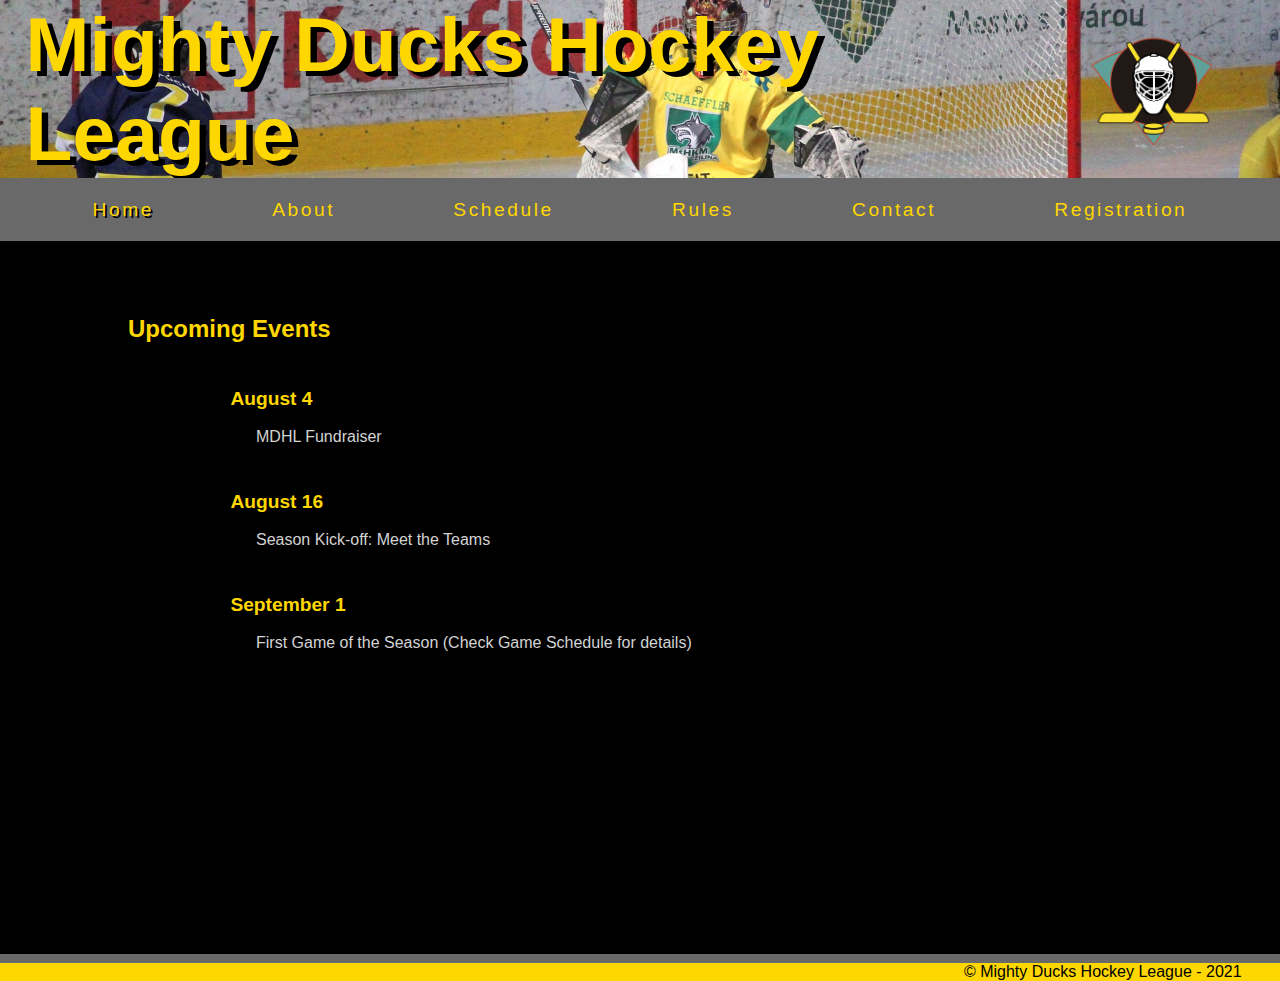
<file: index.html>
<!DOCTYPE html>
<html lang="en">
  <head>
    <meta charset="UTF-8" />
    <meta http-equiv="X-UA-Compatible" content="IE=edge" />
    <meta name="viewport" content="width=device-width, initial-scale=1.0" />
    <title>MDHL Home</title>
    <link rel="stylesheet" href="style/mdhl_responsive.css" />
    <link rel="shortcut icon" href="./assets/favicon.ico" />
  </head>
  <body>
    <header>
      <h1>Mighty Ducks Hockey League</h1>
      <img id="mdhl_logo" src="assets/logo_mdhl.png" alt="mdhl_logo" />

      <input type="checkbox" id="nav_toggle">
      <label for="nav_toggle">
        <span id="toggle_open">&equiv;</span>
        <span id="toggle_close">&times;</span>
      </label>

      <nav>
        <a href="#">Home</a>
        <a href="about.html">About</a>
        <a href="schedule.html">Schedule</a>
        <a href="rules.html">Rules</a>
        <a href="contact.html">Contact</a>
        <a href="registration.html">Registration</a>
      </nav>
    </header>

    <main>
      <h2>Upcoming Events</h2>
      <dl>
        <dt>August 4</dt>
        <dd>MDHL Fundraiser</dd>
        <dt>August 16</dt>
        <dd>Season Kick-off: Meet the Teams</dd>
        <dt>September 1</dt>
        <dd>First Game of the Season (Check Game Schedule for details)</dd>
      </dl>
    </main>

    <footer>
      <p>&copy; Mighty Ducks Hockey League - 2021</p>
    </footer>
  </body>
</html>
</file>
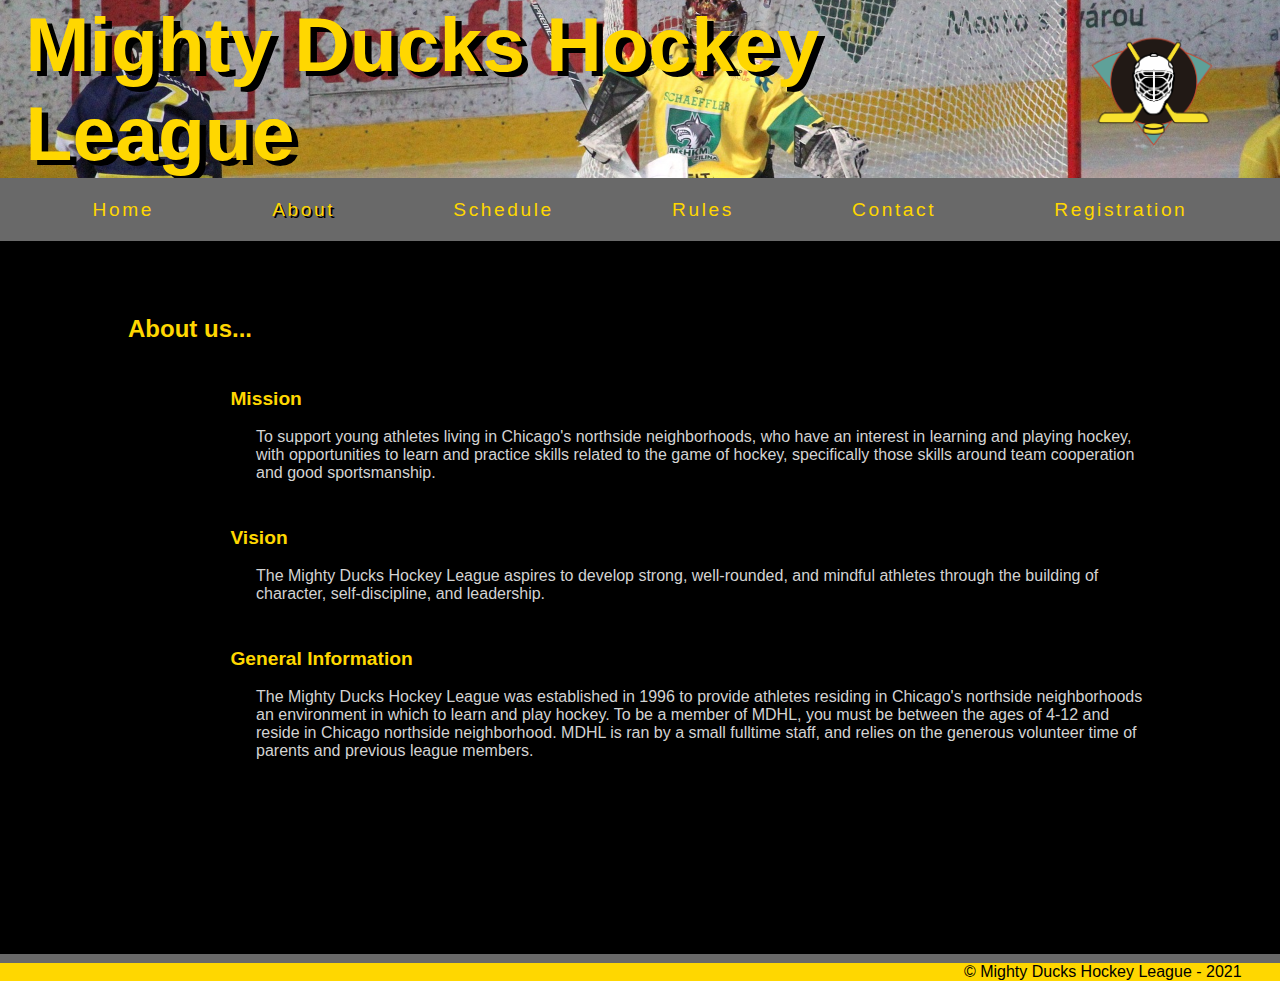
<file: about.html>
<!DOCTYPE html>
<html lang="en">
  <head>
    <meta charset="UTF-8" />
    <meta http-equiv="X-UA-Compatible" content="IE=edge" />
    <meta name="viewport" content="width=device-width, initial-scale=1.0" />
    <title>About MDHL</title>
    <link rel="stylesheet" href="style/mdhl_responsive.css" />
    <link rel="shortcut icon" href="./assets/favicon.ico" />
  </head>
  <body>
    <header>
      <h1>Mighty Ducks Hockey League</h1>
      <img id="mdhl_logo" src="assets/logo_mdhl.png" alt="mdhl_logo" />

      <input type="checkbox" id="nav_toggle">
      <label for="nav_toggle">
        <span id="toggle_open">&equiv;</span>
        <span id="toggle_close">&times;</span>
      </label>

      <nav>
        <a href="index.html">Home</a>
        <a href="#">About</a>
        <a href="schedule.html">Schedule</a>
        <a href="rules.html">Rules</a>
        <a href="contact.html">Contact</a>
        <a href="registration.html">Registration</a>
      </nav>
    </header>

    <main>
      <h2>About us...</h2>
      <dl>
        <dt>Mission</dt>
        <dd>
          To support young athletes living in Chicago's northside neighborhoods,
          who have an interest in learning and playing hockey, with
          opportunities to learn and practice skills related to the game of
          hockey, specifically those skills around team cooperation and good
          sportsmanship.
        </dd>
        <dt>Vision</dt>
        <dd>
          The Mighty Ducks Hockey League aspires to develop strong,
          well-rounded, and mindful athletes through the building of character,
          self-discipline, and leadership.
        </dd>
        <dt>General Information</dt>
        <dd>
          The Mighty Ducks Hockey League was established in 1996 to provide
          athletes residing in Chicago's northside neighborhoods an environment
          in which to learn and play hockey. To be a member of MDHL, you must be
          between the ages of 4-12 and reside in Chicago northside neighborhood.
          MDHL is ran by a small fulltime staff, and relies on the generous
          volunteer time of parents and previous league members.
        </dd>
      </dl>
    </main>

    <footer>
      <p>&copy; Mighty Ducks Hockey League - 2021</p>
    </footer>
  </body>
</html>
</file>
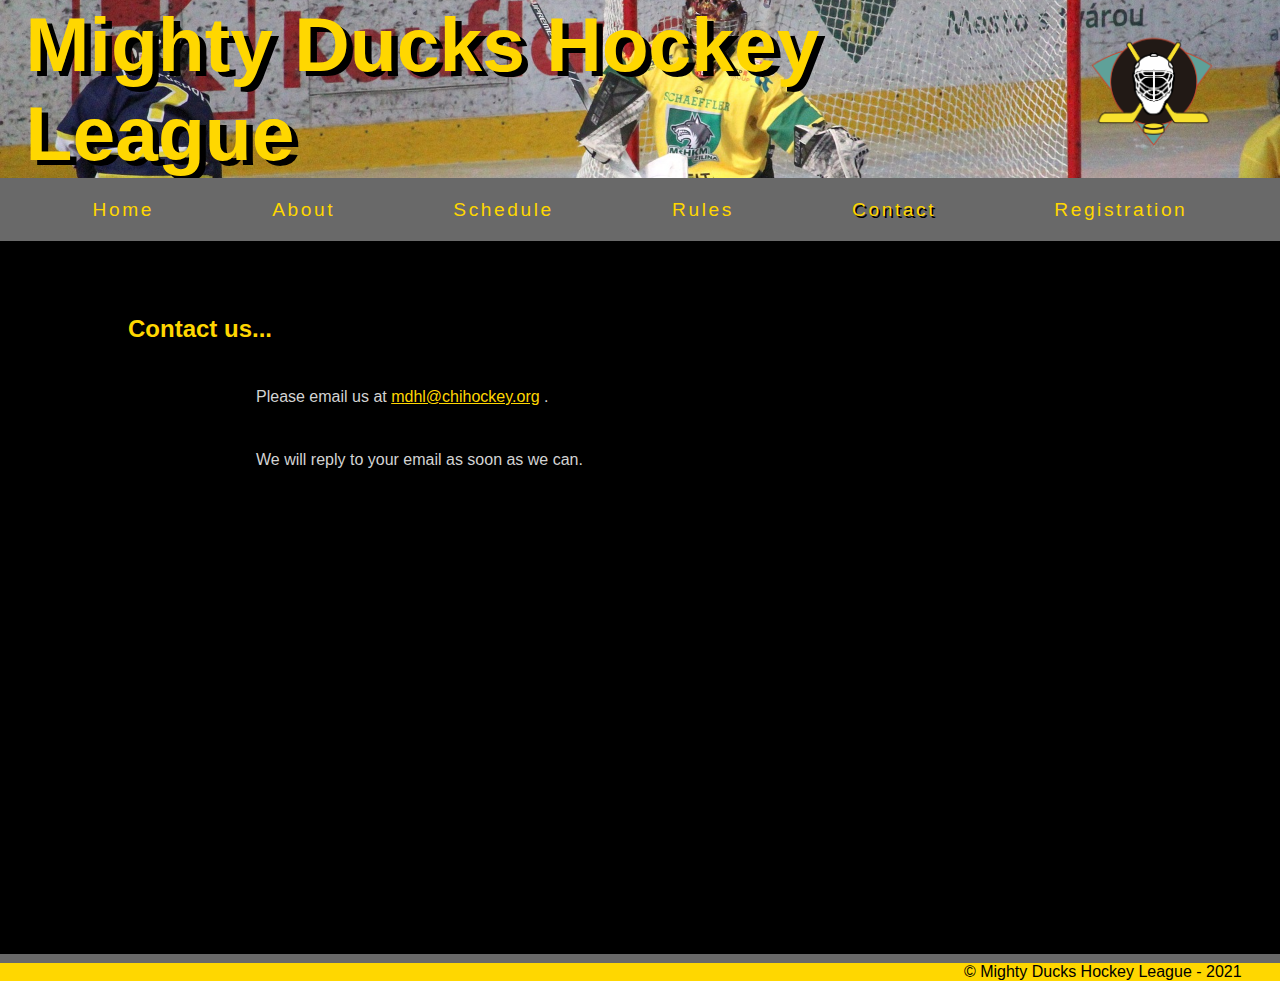
<file: contact.html>
<!DOCTYPE html>
<html lang="en">
  <head>
    <meta charset="UTF-8" />
    <meta http-equiv="X-UA-Compatible" content="IE=edge" />
    <meta name="viewport" content="width=device-width, initial-scale=1.0" />
    <title>MDHL Contact</title>
    <link rel="stylesheet" href="style/mdhl_responsive.css" />
    <link rel="shortcut icon" href="./assets/favicon.ico" />
  </head>
  <body>
    <header>
      <h1>Mighty Ducks Hockey League</h1>
      <img id="mdhl_logo" src="assets/logo_mdhl.png" alt="mdhl_logo" />

      <input type="checkbox" id="nav_toggle">
      <label for="nav_toggle">
        <span id="toggle_open">&equiv;</span>
        <span id="toggle_close">&times;</span>
      </label>

      <nav>
        <a href="index.html">Home</a>
        <a href="about.html">About</a>
        <a href="schedule.html">Schedule</a>
        <a href="rules.html">Rules</a>
        <a href="#">Contact</a>
        <a href="registration.html">Registration</a>
      </nav>
    </header>
    <main>
      <h2>Contact us...</h2>
      <p>
        Please email us at
        <a class="email" href="mailto:mdhl@chihockey.org">mdhl@chihockey.org</a> .
      </p>
      <p>We will reply to your email as soon as we can.</p>
    </main>

    <footer>
      <p>&copy; Mighty Ducks Hockey League - 2021</p>
    </footer>
  </body>
</html>
</file>
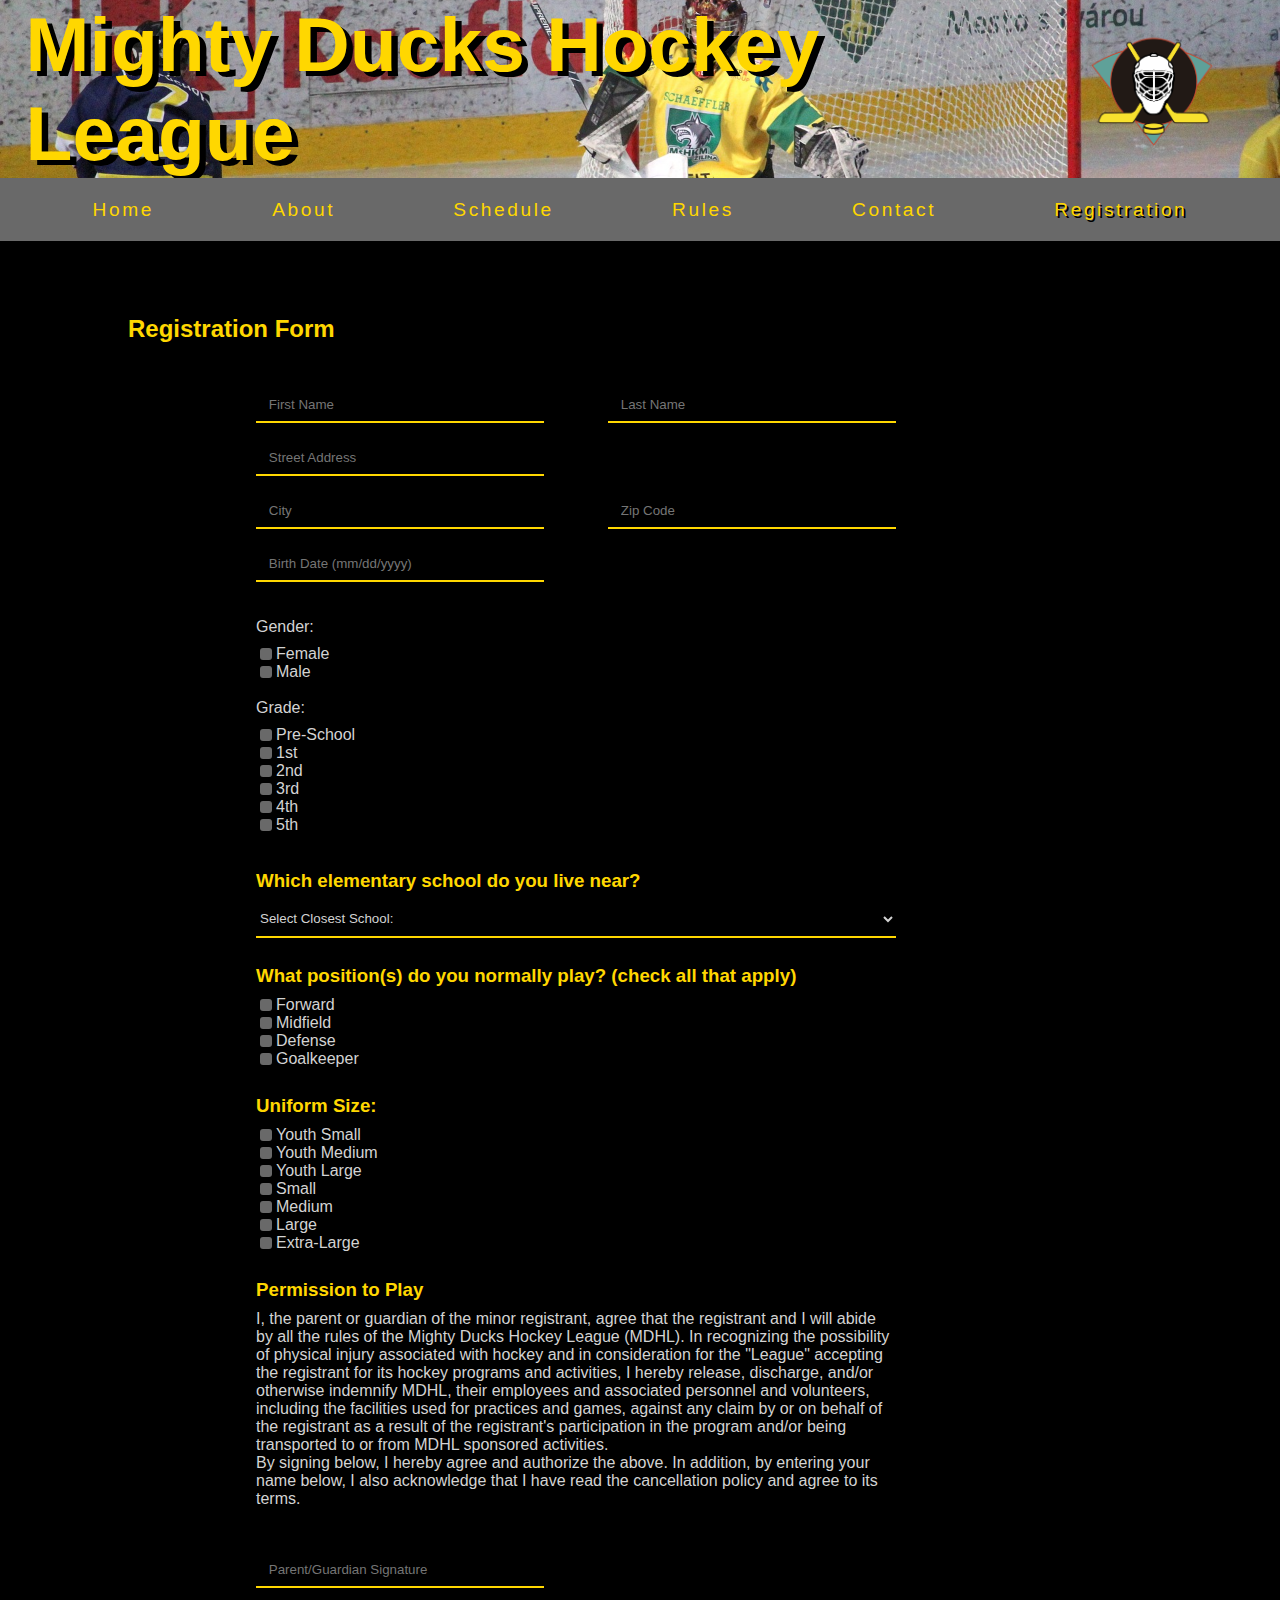
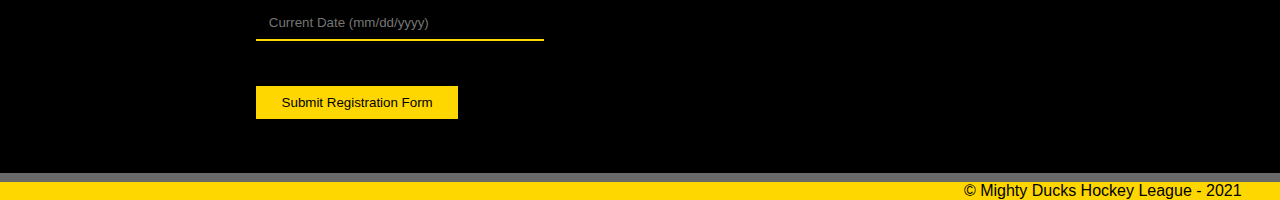
<file: registration.html>
<!DOCTYPE html>
<html lang="en">
  <head>
    <meta charset="UTF-8" />
    <meta http-equiv="X-UA-Compatible" content="IE=edge" />
    <meta name="viewport" content="width=device-width, initial-scale=1.0" />
    <title>MDHL Registration</title>
    <link rel="stylesheet" href="style/mdhl_responsive.css" />
    <link rel="shortcut icon" href="./assets/favicon.ico" />
  </head>
  <body>
    <header>
      <h1>Mighty Ducks Hockey League</h1>
      <img id="mdhl_logo" src="assets/logo_mdhl.png" alt="mdhl_logo" />

      <input type="checkbox" id="nav_toggle">
      <label for="nav_toggle">
        <span id="toggle_open">&equiv;</span>
        <span id="toggle_close">&times;</span>
      </label>

      <nav>
        <a href="index.html">Home</a>
        <a href="about.html">About</a>
        <a href="schedule.html">Schedule</a>
        <a href="rules.html">Rules</a>
        <a href="contact.html">Contact</a>
        <a href="#">Registration</a>
      </nav>
    </header>

    <main>
      <h2>Registration Form</h2>
      <form action="show_data.html" method="GET">
        <div class="form_flex_container">
          <label for="first_name" class="visually_hidden">First Name:</label>
          <input
            type="text"
            id="first_name"
            class="form_text_input"
            name="first_name"
            placeholder="First Name"
            required
          />
          <label for="last_name" class="visually_hidden">Last Name:</label>
          <input
            type="text"
            id="last_name"
            class="form_text_input"
            name="last_name"
            placeholder="Last Name"
            required
          />
        </div>
        <div class="form_flex_container">
          <input
            type="text"
            class="form_text_input"
            name="address"
            placeholder="Street Address"
            required
          />
        </div>
        <div class="form_flex_container">
          <label for="city" class="visually_hidden">City:</label>
          <input
            type="text"
            id="city"
            class="form_text_input"
            name="city"
            placeholder="City"
            required
          />
          <label for="zip_code" class="visually_hidden">Zip Code:</label>
          <input
            type="text"
            id="zip_code"
            class="form_text_input"
            name="zip_code"
            placeholder="Zip Code"
            required
          />
        </div>
        <label for="birth_date" class="visually_hidden">Birth Date:</label>
        <input
          type="text"
          id="birth_date"
          class="form_text_input"
          name="birth_date"
          placeholder="Birth Date (mm/dd/yyyy)"
          required
        />
        <div id="gender_container">
          <p>Gender:</p>
          <label class="custom_radio">
            <input
              type="radio"
              class="custom_radio_input visually_hidden"
              name="gender"
              value="female"
              required
            />
            <span class="custom_radio_indicator"></span>
            Female
          </label>
          <label class="custom_radio">
            <input
              type="radio"
              class="custom_radio_input visually_hidden"
              name="gender"
              value="male"
              required
            />
            <span class="custom_radio_indicator"></span>
            Male
          </label>
        </div>

        <div id="grade_container">
          <p>Grade:</p>
          <label class="custom_radio">
            <input
              type="radio"
              class="custom_radio_input visually_hidden"
              name="grade"
              value="preSchool"
              required
            />
            <span class="custom_radio_indicator"></span>
            Pre-School
          </label>
          <label class="custom_radio">
            <input
              type="radio"
              class="custom_radio_input visually_hidden"
              name="grade"
              value="firstGrade"
              required
            />
            <span class="custom_radio_indicator"></span>
            1st
          </label>
          <label class="custom_radio">
            <input
              type="radio"
              class="custom_radio_input visually_hidden"
              name="grade"
              value="secondGrade"
              required
            />
            <span class="custom_radio_indicator"></span>
            2nd
          </label>
          <label class="custom_radio">
            <input
              type="radio"
              class="custom_radio_input visually_hidden"
              name="grade"
              value="thirdGrade"
              required
            />
            <span class="custom_radio_indicator"></span>
            3rd
          </label>
          <label class="custom_radio">
            <input
              type="radio"
              class="custom_radio_input visually_hidden"
              name="grade"
              value="fourthGrade"
              required
            />
            <span class="custom_radio_indicator"></span>
            4th
          </label>
          <label class="custom_radio">
            <input
              type="radio"
              class="custom_radio_input visually_hidden"
              name="grade"
              value="fifthGrade"
              required
            />
            <span class="custom_radio_indicator"></span>
            5th
          </label>
        </div>

        <h3 id="which_school">Which elementary school do you live near?</h3>
        <div class="custom_select">
          <label for="school" class="visually_hidden">Closest School:</label>
          <select id="school" name="school">
            <option value="null">Select Closest School:</option>
            <option value="aJKatzenmaier">AJ Katzenmaier</option>
            <option value="marjoriePHart">Marjorie P Hart</option>
            <option value="greenbay">Greenbay</option>
            <option value="northElementary">North Elementary</option>
            <option value="howardAYeager">Howard A Yeager</option>
            <option value="southElementary">South Elementary</option>
          </select>
        </div>

        <h3>What position(s) do you normally play? (check all that apply)</h3>
        <div id="positions">
          <label class="custom_checkbox">
            <input
              type="checkbox"
              class="custom_checkbox_input visually_hidden"
              name="position"
              value="forward"
            />
            <span class="custom_checkbox_indicator"></span>
            Forward
          </label>
          <label class="custom_checkbox" id="midfielder">
            <input
              type="checkbox"
              class="custom_checkbox_input visually_hidden"
              name="position"
              value="midfield"
            />
            <span class="custom_checkbox_indicator"></span>
            Midfield
          </label>
          <label class="custom_checkbox">
            <input
              type="checkbox"
              class="custom_checkbox_input visually_hidden"
              name="position"
              value="defense"
            />
            <span class="custom_checkbox_indicator"></span>
            Defense
          </label>
          <label class="custom_checkbox">
            <input
              type="checkbox"
              class="custom_checkbox_input visually_hidden"
              name="position"
              value="goalkeeper"
            />
            <span class="custom_checkbox_indicator"></span>
            Goalkeeper
          </label>
        </div>

        <h3>Uniform Size:</h3>
        <div id="size_container">
            <label class="custom_radio">
              <input
                type="radio"
                class="custom_radio_input visually_hidden"
                name="size"
                value="youthSmall"
                required
              />
              <span class="custom_radio_indicator"></span>
              Youth Small
            </label>
            <label class="custom_radio">
              <input
                type="radio"
                class="custom_radio_input visually_hidden"
                name="size"
                value="youthMedium"
                required
              />
              <span class="custom_radio_indicator"></span>
              Youth Medium
            </label>
            <label class="custom_radio">
              <input
                type="radio"
                class="custom_radio_input visually_hidden"
                name="size"
                value="youthLarge"
                required
              />
              <span class="custom_radio_indicator"></span>
              Youth Large
            </label>
            <label class="custom_radio">
              <input
                type="radio"
                class="custom_radio_input visually_hidden"
                name="size"
                value="small"
                required
              />
              <span class="custom_radio_indicator"></span>
              Small
            </label>
            <label class="custom_radio">
              <input
                type="radio"
                class="custom_radio_input visually_hidden"
                name="size"
                value="medium"
                required
              />
              <span class="custom_radio_indicator"></span>
              Medium
            </label>
            <label class="custom_radio">
              <input
                type="radio"
                class="custom_radio_input visually_hidden"
                name="size"
                value="large"
                required
              />
              <span class="custom_radio_indicator"></span>
              Large
            </label>
            <label class="custom_radio">
              <input
                type="radio"
                class="custom_radio_input visually_hidden"
                name="size"
                value="extraLarge"
                required
              />
              <span class="custom_radio_indicator"></span>
              Extra-Large
            </label>
        </div>

        <h3>Permission to Play</h3>
        <p>
          I, the parent or guardian of the minor registrant, agree that the
          registrant and I will abide by all the rules of the Mighty Ducks
          Hockey League (MDHL). In recognizing the possibility of physical
          injury associated with hockey and in consideration for the "League"
          accepting the registrant for its hockey programs and activities, I
          hereby release, discharge, and/or otherwise indemnify MDHL, their
          employees and associated personnel and volunteers, including the
          facilities used for practices and games, against any claim by or on
          behalf of the registrant as a result of the registrant's participation
          in the program and/or being transported to or from MDHL sponsored
          activities. <br />
          By signing below, I hereby agree and authorize the above. In addition,
          by entering your name below, I also acknowledge that I have read the
          cancellation policy and agree to its terms.
        </p>
        <div>
          <label for="parent_signature" class="visually_hidden">Parent/Guardian Signature:</label>
          <input
            type="text"
            id="parent_signature"
            class="form_text_input"
            name="parent_signature"
            placeholder="Parent/Guardian Signature"
            required
          />
        </div>
        <div>
          <label for="current_date" class="visually_hidden">Current Date:</label>
          <input
            type="text"
            id="current_date"
            class="form_text_input"
            name="current_date"
            placeholder="Current Date (mm/dd/yyyy)"
            required
          />
        </div>
        <input type="submit" id="submit" value="Submit Registration Form" />
      </form>
    </main>

    <footer>
      <p>&copy; Mighty Ducks Hockey League - 2021</p>
    </footer>
  </body>
</html>
</file>
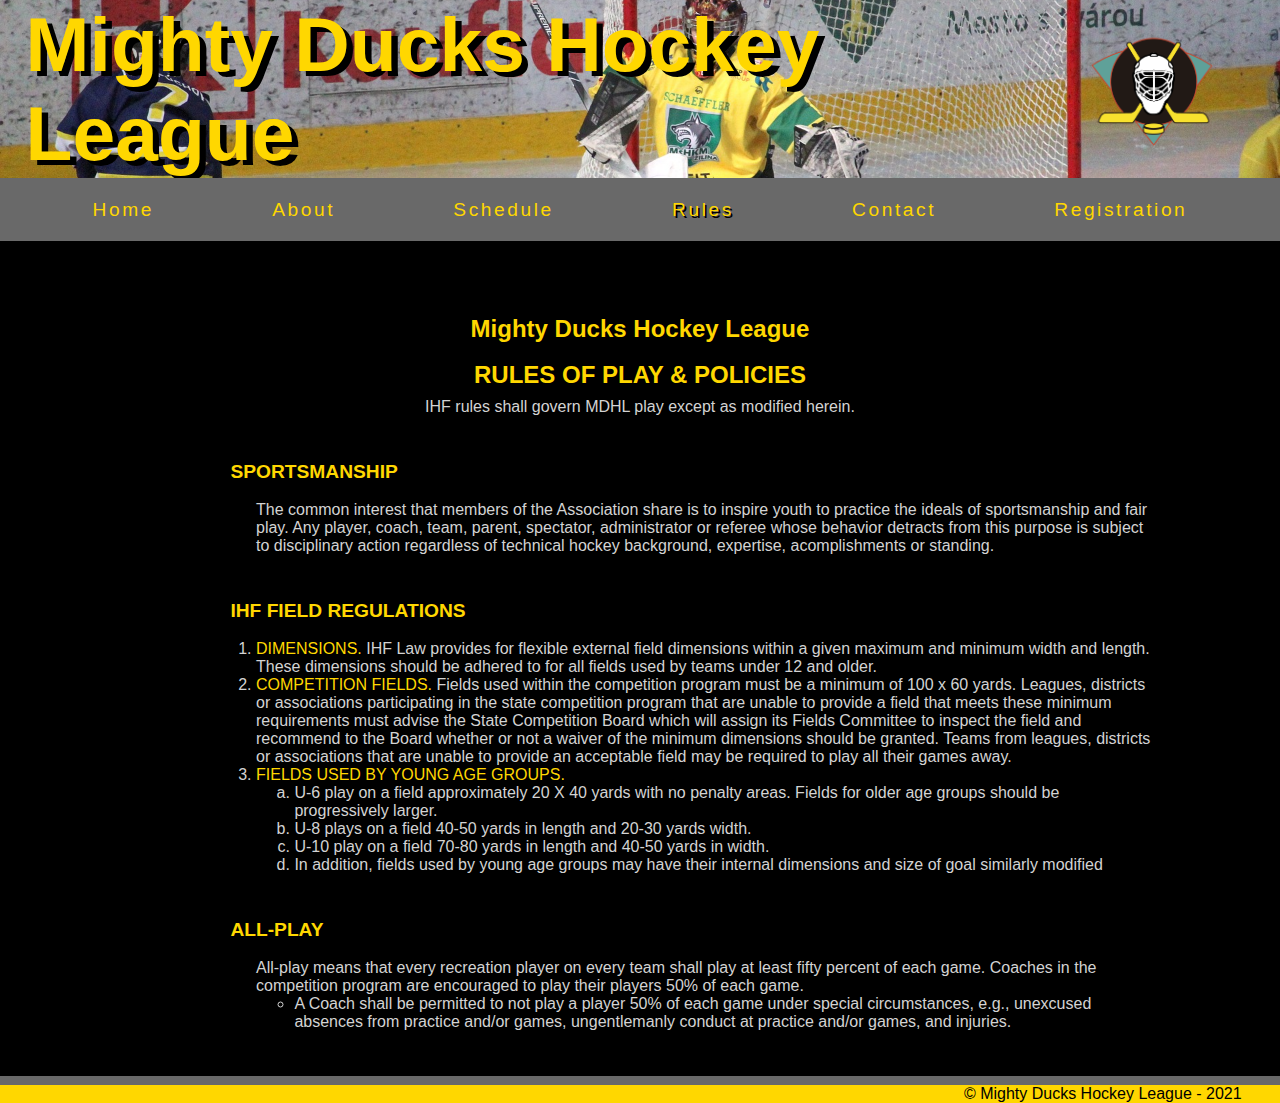
<file: rules.html>
<!DOCTYPE html>
<html lang="en">
  <head>
    <meta charset="UTF-8" />
    <meta http-equiv="X-UA-Compatible" content="IE=edge" />
    <meta name="viewport" content="width=device-width, initial-scale=1.0" />
    <title>MDHL Rules</title>
    <link rel="stylesheet" href="style/mdhl_responsive.css" />
    <link rel="shortcut icon" href="./assets/favicon.ico" />
  </head>
  <body>
    <header>
      <h1>Mighty Ducks Hockey League</h1>
      <img id="mdhl_logo" src="assets/logo_mdhl.png" alt="mdhl_logo" />

      <input type="checkbox" id="nav_toggle">
      <label for="nav_toggle">
        <span id="toggle_open">&equiv;</span>
        <span id="toggle_close">&times;</span>
      </label>

      <nav>
        <a href="index.html">Home</a>
        <a href="about.html">About</a>
        <a href="schedule.html">Schedule</a>
        <a href="#">Rules</a>
        <a href="contact.html">Contact</a>
        <a href="registration.html">Registration</a>
      </nav>
    </header>

    <main>
      <h2 id="rules_title1">Mighty Ducks Hockey League</h2>
      <h2 id="rules_title2">RULES OF PLAY & POLICIES</h2>
      <p id="rules_title3">
        IHF rules shall govern MDHL play except as modified herein.
      </p>
      <dl>
        <dt>SPORTSMANSHIP</dt>
        <dd>
          The common interest that members of the Association share is to
          inspire youth to practice the ideals of sportsmanship and fair play.
          Any player, coach, team, parent, spectator, administrator or referee
          whose behavior detracts from this purpose is subject to disciplinary
          action regardless of technical hockey background, expertise,
          acomplishments or standing.
        </dd>
        <dt>IHF FIELD REGULATIONS</dt>
        <dd>
          <ol>
            <li>
              <span class ="subtitle">DIMENSIONS.</span> IHF Law provides for flexible external
              field dimensions within a given maximum and minimum width and
              length. These dimensions should be adhered to for all fields used
              by teams under 12 and older.
            </li>
            <li>
              <span class ="subtitle">COMPETITION FIELDS.</span> Fields used within the
              competition program must be a minimum of 100 x 60 yards. Leagues,
              districts or associations participating in the state competition
              program that are unable to provide a field that meets these
              minimum requirements must advise the State Competition Board which
              will assign its Fields Committee to inspect the field and
              recommend to the Board whether or not a waiver of the minimum
              dimensions should be granted. Teams from leagues, districts or
              associations that are unable to provide an acceptable field may be
              required to play all their games away.
            </li>
            <li>
              <span class ="subtitle">FIELDS USED BY YOUNG AGE GROUPS.</span>
              <ol id="list_subsection1">
                <li>
                  U-6 play on a field approximately 20 X 40 yards with no
                  penalty areas. Fields for older age groups should be
                  progressively larger.
                </li>
                <li>
                  U-8 plays on a field 40-50 yards in length and 20-30 yards
                  width.
                </li>
                <li>
                  U-10 play on a field 70-80 yards in length and 40-50 yards in
                  width.
                </li>
                <li>
                  In addition, fields used by young age groups may have their
                  internal dimensions and size of goal similarly modified
                </li>
              </ol>
            </li>
          </ol>
        </dd>
        <dt>ALL-PLAY</dt>
        <dd>
          All-play means that every recreation player on every team shall play
          at least fifty percent of each game. Coaches in the competition
          program are encouraged to play their players 50% of each game.
          <ul id="list_subsection2">
            <li>
              A Coach shall be permitted to not play a player 50% of each game
              under special circumstances, e.g., unexcused absences from
              practice and/or games, ungentlemanly conduct at practice and/or
              games, and injuries.
            </li>
          </ul>
        </dd>
      </dl>
    </main>

    <footer>
      <p>&copy; Mighty Ducks Hockey League - 2021</p>
    </footer>
  </body>
</html>
</file>
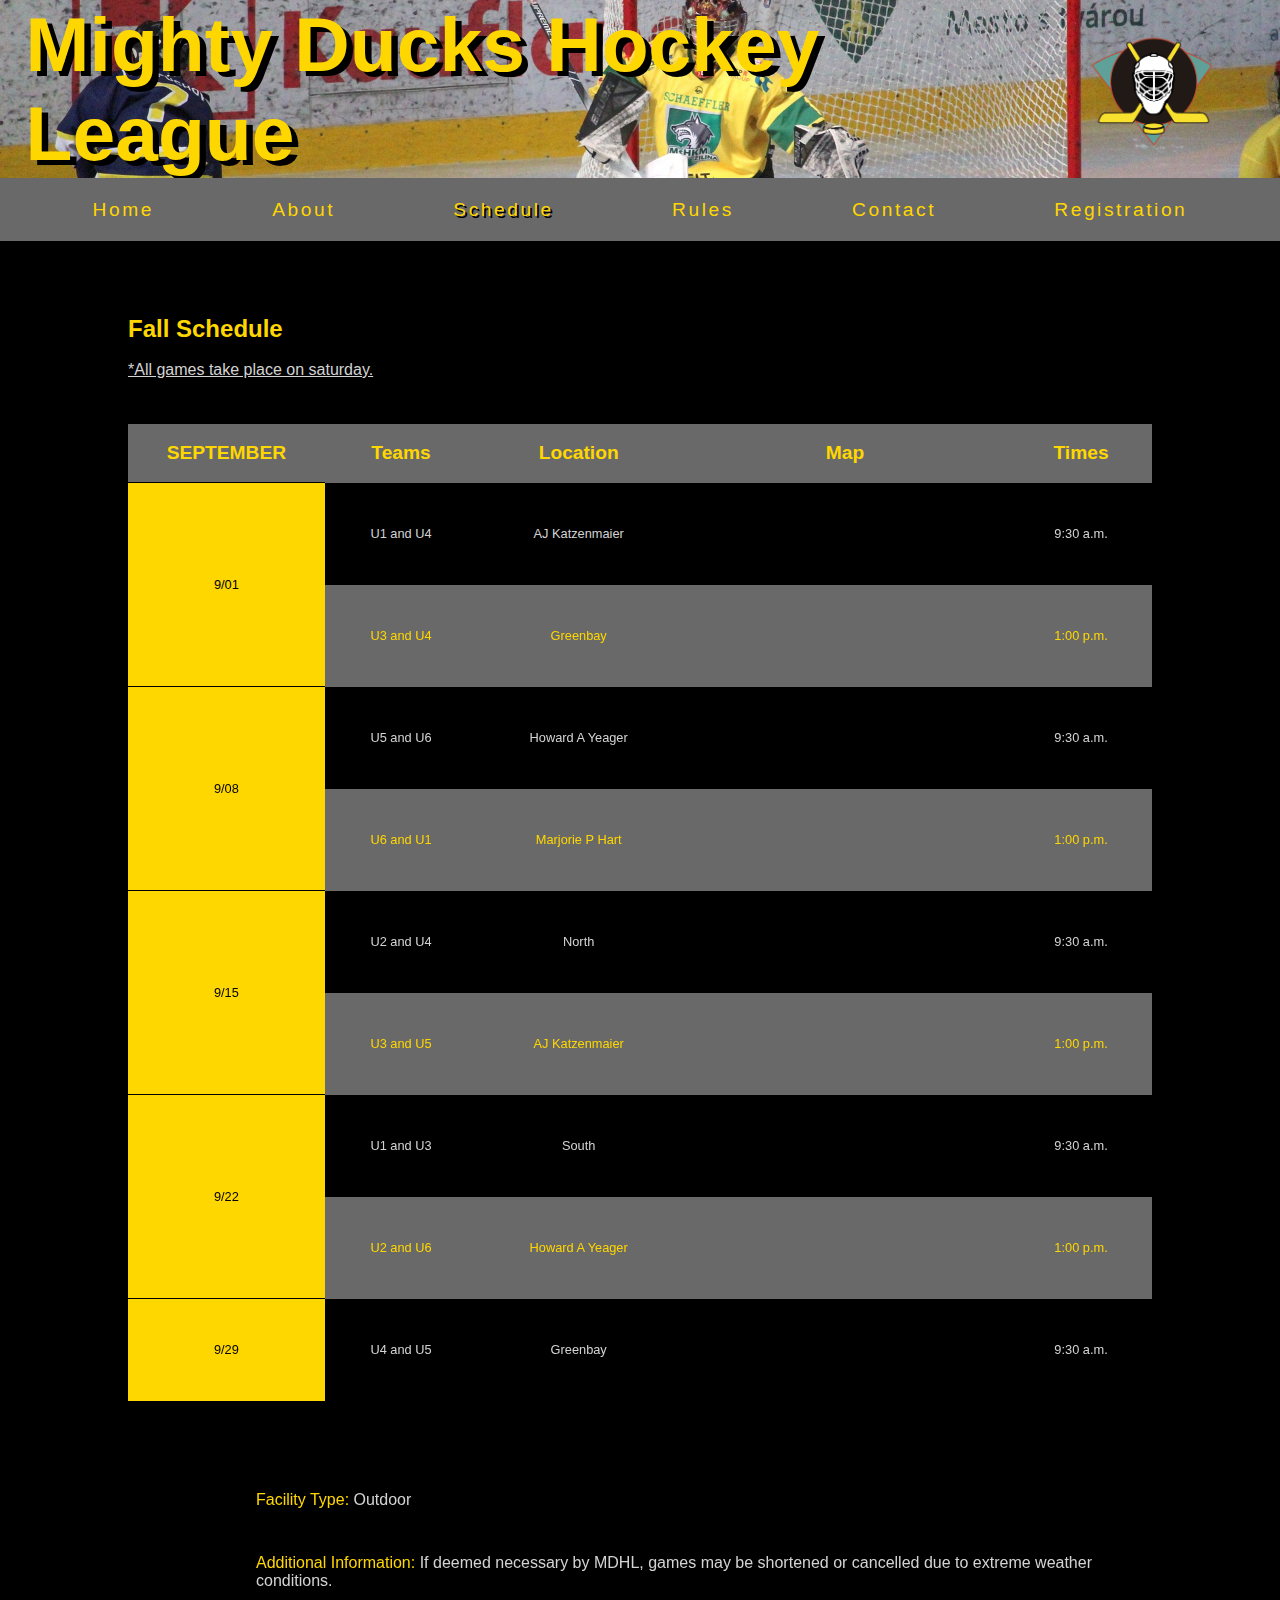
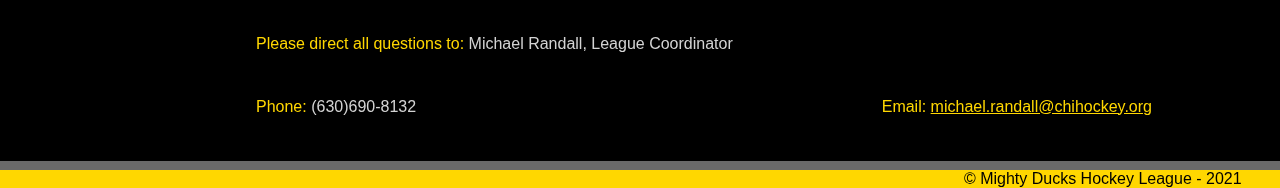
<file: schedule.html>
<!DOCTYPE html>
<html lang="en">
<head>
    <meta charset="UTF-8">
    <meta http-equiv="X-UA-Compatible" content="IE=edge">
    <meta name="viewport" content="width=device-width, initial-scale=1.0">
    <title>MDHL Game Schedule</title>
    <link rel="stylesheet" href="style/mdhl_responsive.css">
    <link rel="shortcut icon" href="./assets/favicon.ico">
</head>
<body>
  <header>
    <h1>Mighty Ducks Hockey League</h1>
    <img id="mdhl_logo" src="assets/logo_mdhl.png" alt="mdhl_logo" />

    <input type="checkbox" id="nav_toggle">
    <label for="nav_toggle">
      <span id="toggle_open">&equiv;</span>
      <span id="toggle_close">&times;</span>
    </label>

    <nav>
      <a href="index.html">Home</a>
      <a href="about.html">About</a>
      <a href="#">Schedule</a>
      <a href="rules.html">Rules</a>
      <a href="contact.html">Contact</a>
      <a href="registration.html">Registration</a>
    </nav>
  </header>
  
      <main>
        <h2>Fall Schedule</h2>
        <p id="schedule_note">*All games take place on saturday.</p>
        <table>
          <thead>
            <tr id="table_header">
              <th>SEPTEMBER</th>
              <th>Teams</th>
              <th>Location</th>
              <th>Map</th>
              <th>Times</th>
            </tr>
          </thead>
          <tbody>
            <tr class="tr_body">
              <td class="dates" rowspan="2">9/01</td>
              <td>U1 and U4</td>
              <td>AJ Katzenmaier</td>
              <td><iframe src="https://www.google.com/maps/embed?pb=!1m14!1m8!1m3!1d11799.12427936522!2d-87.8628015!3d42.3258681!3m2!1i1024!2i768!4f13.1!3m3!1m2!1s0x0%3A0xcf2bbe275c6da815!2sAJ%20Katzenmaier%20Academy!5e0!3m2!1ses-419!2sar!4v1629233600282!5m2!1ses-419!2sar" width="200" height="60" style="border:0;" allowfullscreen="" loading="lazy"></iframe></td>
              <td>9:30 a.m.</td>
            </tr>
            <tr class="tr_body">
              <td>U3 and U4</td>
              <td>Greenbay</td>
              <td><iframe src="https://www.google.com/maps/embed?pb=!1m18!1m12!1m3!1d378822.6032480208!2d-88.03353252737413!3d42.11707349790728!2m3!1f0!2f0!3f0!3m2!1i1024!2i768!4f13.1!3m3!1m2!1s0x880f933bce5af881%3A0x740a7a7d548adce1!2sGreen%20Bay%20School%20(Pre-K)!5e0!3m2!1ses-419!2sar!4v1629234538861!5m2!1ses-419!2sar" width="200" height="60" style="border:0;" allowfullscreen="" loading="lazy"></iframe></td>
              <td>1:00 p.m.</td>
            </tr>
            <tr class="tr_body">
              <td class="dates" rowspan="2">9/08</td>
            <td>U5 and U6</td>
            <td>Howard A Yeager</td>
            <td><iframe src="https://www.google.com/maps/embed?pb=!1m14!1m8!1m3!1d11801.080246623287!2d-87.8538811!3d42.3154383!3m2!1i1024!2i768!4f13.1!3m3!1m2!1s0x0%3A0x8b51fa5d6efe771a!2sHoward%20A.%20Yeager%20School%20(PREK-K)!5e0!3m2!1ses-419!2sar!4v1629233987835!5m2!1ses-419!2sar" width="200" height="60" style="border:0;" allowfullscreen="" loading="lazy"></iframe></td>
            <td>9:30 a.m.</td>
          </tr>
          <tr class="tr_body">
            <td>U6 and U1</td>
            <td>Marjorie P Hart</td>
            <td><iframe src="https://www.google.com/maps/embed?pb=!1m14!1m8!1m3!1d11798.881242377356!2d-87.84569!3d42.3271639!3m2!1i1024!2i768!4f13.1!3m3!1m2!1s0x0%3A0x9a4d5f9aafd42e02!2sMarjorie%20P%20Hart%20School!5e0!3m2!1ses-419!2sar!4v1629234080545!5m2!1ses-419!2sar" width="200" height="60" style="border:0;" allowfullscreen="" loading="lazy"></iframe></td>
            <td>1:00 p.m.</td>
          </tr>
          <tr class="tr_body">
            <td class="dates" rowspan="2">9/15</td>
            <td>U2 and U4</td>
            <td>North</td>
            <td><iframe src="https://www.google.com/maps/embed?pb=!1m18!1m12!1m3!1d12289936.705926498!2d-89.56064858145486!3d41.233257366134225!2m3!1f0!2f0!3f0!3m2!1i1024!2i768!4f13.1!3m3!1m2!1s0x880fd33af14860a5%3A0x5736e62f19086c62!2sNorth%20Elementary!5e0!3m2!1ses-419!2sar!4v1629234357253!5m2!1ses-419!2sar" width="200" height="60" style="border:0;" allowfullscreen="" loading="lazy"></iframe></td>
            <td>9:30 a.m.</td>
          </tr>
          <tr class="tr_body">
            <td>U3 and U5</td>
            <td>AJ Katzenmaier</td>
            <td><iframe src="https://www.google.com/maps/embed?pb=!1m14!1m8!1m3!1d11799.12427936522!2d-87.8628015!3d42.3258681!3m2!1i1024!2i768!4f13.1!3m3!1m2!1s0x0%3A0xcf2bbe275c6da815!2sAJ%20Katzenmaier%20Academy!5e0!3m2!1ses-419!2sar!4v1629233600282!5m2!1ses-419!2sar" width="200" height="60" style="border:0;" allowfullscreen="" loading="lazy"></iframe></td>
            <td>1:00 p.m.</td>
          </tr>
          <tr class="tr_body">
            <td class="dates" rowspan="2">9/22</td>
            <td>U1 and U3</td>
            <td>South</td>
            <td><iframe src="https://www.google.com/maps/embed?pb=!1m18!1m12!1m3!1d6366041.269372901!2d-91.99193919692235!3d38.8228733871067!2m3!1f0!2f0!3f0!3m2!1i1024!2i768!4f13.1!3m3!1m2!1s0x880feccac2135a21%3A0x8ce88e90b96bbec1!2sSouth%20Elementary%20School%20(K-5)!5e0!3m2!1ses-419!2sar!4v1629234477107!5m2!1ses-419!2sar" width="200" height="60" style="border:0;" allowfullscreen="" loading="lazy"></iframe></td>
            <td>9:30 a.m.</td>
          </tr>
          <tr class="tr_body">
            <td>U2 and U6</td>
            <td>Howard A Yeager</td>
            <td><iframe src="https://www.google.com/maps/embed?pb=!1m14!1m8!1m3!1d11801.080246623287!2d-87.8538811!3d42.3154383!3m2!1i1024!2i768!4f13.1!3m3!1m2!1s0x0%3A0x8b51fa5d6efe771a!2sHoward%20A.%20Yeager%20School%20(PREK-K)!5e0!3m2!1ses-419!2sar!4v1629233987835!5m2!1ses-419!2sar" width="200" height="60" style="border:0;" allowfullscreen="" loading="lazy"></iframe></td>
            <td>1:00 p.m.</td>
          </tr>
          <tr class="tr_body">
            <td class="dates">9/29</td>
            <td>U4 and U5</td>
            <td>Greenbay</td>
            <td><iframe src="https://www.google.com/maps/embed?pb=!1m18!1m12!1m3!1d378822.6032480208!2d-88.03353252737413!3d42.11707349790728!2m3!1f0!2f0!3f0!3m2!1i1024!2i768!4f13.1!3m3!1m2!1s0x880f933bce5af881%3A0x740a7a7d548adce1!2sGreen%20Bay%20School%20(Pre-K)!5e0!3m2!1ses-419!2sar!4v1629234538861!5m2!1ses-419!2sar" width="200" height="60" style="border:0;" allowfullscreen="" loading="lazy"></iframe></td>
            <td>9:30 a.m.</td>
          </tr>
        </tbody>
        </table>
        <p><span class="subtitle">Facility Type:</span> Outdoor</p>
        <p><span class="subtitle">Additional Information:</span> If deemed necessary by MDHL, games may be shortened or cancelled due to extreme weather conditions.</p>
        <p><span class="subtitle">Please direct all questions to:</span> Michael Randall, League Coordinator</p>
        <div id="randall_contact_data">
          <p><span class="subtitle">Phone:</span> (630)690-8132</p>
          <p><span class="subtitle">Email:</span> <a class="email" href="mailto:michael.randall@chihockey.org">michael.randall@chihockey.org</a></p>
        </div>
      </main>
      
      <footer>
        <p>
          &copy; Mighty Ducks Hockey League - 2021
        </p>
      </footer>
    </body>
    </html>
</file>
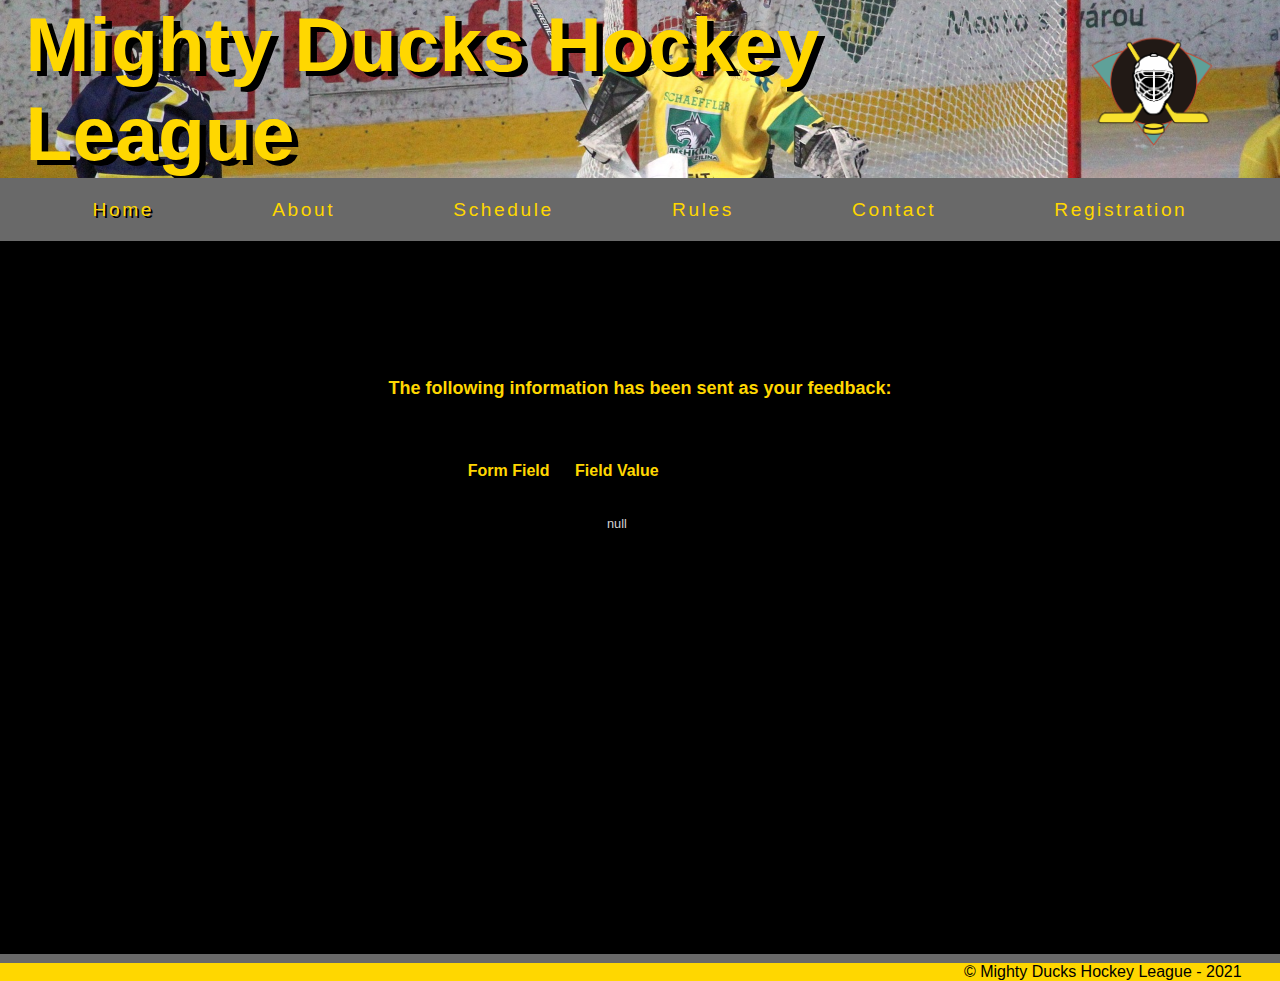
<file: show_data.html>
<html>
  <head>
    <title>Feedback Sent</title>
    <link rel="stylesheet" href="style/mdhl_responsive.css">
    <link rel="shortcut icon" href="../assets/favicon.ico" />
  </head>
  <body>
    <header>
      <h1>Mighty Ducks Hockey League</h1>
      <img id="mdhl_logo" src="assets/logo_mdhl.png" alt="mdhl_logo" />

      <input type="checkbox" id="nav_toggle">
      <label for="nav_toggle">
        <span id="toggle_open">&equiv;</span>
        <span id="toggle_close">&times;</span>
      </label>

      <nav>
        <a href="#">Home</a>
        <a href="about.html">About</a>
        <a href="schedule.html">Schedule</a>
        <a href="rules.html">Rules</a>
        <a href="contact.html">Contact</a>
        <a href="registration.html">Registration</a>
      </nav>
    </header>
    <main>
      <div id="table_show_data">
      <p>&nbsp;</p>
      <h2>
        <font size="+1"
          >The following information has been sent as your feedback:</font
        >
      </h2>

        <table >
          <tr>
            <th>Form Field</th>
            <th>Field Value</th>
          </tr>
          
          <script language="javascript">
          var args = location.search.substr(1).split("&");
          for (var i = 0; i < args.length; ++i) {
            var parts = args[i].split("=");
            if (parts != null) {
              var field = parts[0];
              var value = parts[1];
              if (value == null) {
                value = "null";
              } else {
                value = '"' + unescape(value.replace(/\+/g, " ")) + '"';
              }

              document.writeln('<tr><td>' + field + "</td>");
              document.writeln('<td>' + value + "</td></tr>");
            }
          }
        </script>

<noscript>
  <tr>
    <td>
      <p>You need to turn on Javascript in your browser.</p>
      
      <p>In Microsoft Internet Explorer 4 or greater:</p>
      <ul>
        <li>
          From the "Tools" menu (in IE 4, it's the "View" menu), select
          "Internet Options".
        </li>
        <li>Click on the "Security" tab.</li>
        <li>
          Click on the "Custom Level" button. (In IE 4, select "Custom"
          and then click on "Settings...".)
        </li>
        <li>
          Under "Active scripting" make sure "Enable" is selected.
        </li>
      </ul>
      
      <p>In Netscape version 4 or greater:</p>
      <ul>
        <li>From the <b>Edit</b> menu, select <b>Preferences</b>.</li>
        <li>
          In the <b>Category</b> list on the left, click on the word
          "Advanced".
        </li>
        <li>
          In the panel on the right, make sure "Enable JavaScript" is
          checked.
        </li>
        <li>Click the <b>OK</b> button.</li>
      </ul>
    </td>
  </tr>
</noscript>
</table>
</div>
</main>

<footer>
  <p>&copy; Mighty Ducks Hockey League - 2021</p>
</footer>
</body>
</html>
</file>
<file: style/mdhl_responsive.css>
* {
  margin: 0;
  padding: 0;
  box-sizing: border-box;
}

body {
  display: flex;
  flex-flow: row wrap;
  justify-content: center;
}

/* Estilos Header*/

header {
  width: 100%;
  display: flex;
  height: 20vh;
  justify-content: space-between;
  position: sticky;
  top: 0;
  background-image: url("../assets/design1_image2.jpg");
  background-size: cover;
  background-position-y: 30%;
}

h1 {
  font-family: Impact, Haettenschweiler, "Arial Narrow Bold", sans-serif;
  color: gold;
  font-size: 1.5rem;
  width: 50vw;
  text-shadow: 0.5vw 0.5vh 0 black;
  margin-left: 2vw;
  align-self: center;
}

#mdhl_logo {
  width: 20vw;
  align-self: center;
  margin-right: 5vw;
}

/*Estilos Nav/Toggle*/

nav {
  position: fixed;
  top: 0;
  right: 0;
  display: flex;
  flex-direction: column;
  width: 70vw;
  height: 100vh;
  align-items: center;
  justify-content: space-evenly;
  background-color: dimgray;
  transform: translateX(70vw);
  transition: transform 1s ease-in;
}

nav a {
  font-family: Impact, Haettenschweiler, "Arial Narrow Bold", sans-serif;
  font-size: 1.2em;
  letter-spacing: 0.2vw;
  color: gold;
  text-decoration: none;
  padding: 1vh 2vw;
}

nav a[href="#"] {
  text-shadow: 0.1em 0.1em 0 black;
}

#toggle_open {
  font-size: 3rem;
  color: gold;
  background-color: dimgray;
  position: fixed;
  top: 0;
  right: 0;
  padding: 5vh 1vw 0;
  height: 20vh;
}

#toggle_close {
  font-size: 3rem;
  color: gold;
  background-color: dimgray;
  position: fixed;
  top: 0;
  right: 0;
  padding: 5vh 1vw 0;
  height: 20vh;
  display: none;
}

#nav_toggle {
  display: none;
}

#nav_toggle:checked ~ nav {
  transform: translateX(0);
}

#nav_toggle:checked + label #toggle_open {
  display: none;
}

#nav_toggle:checked + label #toggle_close {
  display: block;
}

label[for="nav_toggle"] {
  transition: transform 1s ease-in;
}

#nav_toggle:checked + label {
  transform: translateX(-70vw);
}

/*Estilos del Main*/

main {
  display: flex;
  flex-direction: column;
  width: 100vw;
  background-color: black;
  font-family: Arial, Helvetica, sans-serif;
  padding: 0 10vw;
  box-sizing: content-box;
  min-height: 76vh;
}

h2 {
  color: gold;
  margin-top: 5vh;
  margin-bottom: 5vh;
  font-weight: bold;
}

#rules_title1 {
  text-align: center;
  margin-bottom: 1vh;
}

#rules_title2 {
  text-align: center;
  margin-top: 1vh;
  margin-bottom: 1vh;
}

#rules_title3 {
  text-align: center;
  margin-left: 0;
}

dt {
  color: gold;
  font-size: 1.2em;
  font-weight: bolder;
  margin-bottom: 2vh;
  margin-left: 8vw;
}

dd {
  color: lightgray;
  margin-bottom: 5vh;
  margin-left: 10vw;
}

main p {
  color: lightgray;
  margin-bottom: 5vh;
  margin-left: 10vw;
}

.email {
  color: gold;
}

.subtitle {
  color: gold;
}

#list_subsection1 {
  margin-left: 3vw;
  list-style-type: lower-alpha;
}

#list_subsection2 {
  margin-left: 3vw;
  list-style-type: circle;
}

#schedule_note {
  text-decoration: underline;
  margin-left: 0;
  margin-top: -3vh;
}

table {
  color: lightgray;
  margin-bottom: 10vh;
  border-collapse: collapse;
}

tr:nth-child(2n) {
  background-color: dimgray;
  color: gold;
}

.tr_body:hover {
  background-color: gold;
  color: black;
}

th {
  padding: 2vh 1vw;
  color: gold;
}

td {
  text-align: center;
  padding: 2vh 2vw;
  font-size: 2.5vw;
}

#table_header {
  background-color: dimgray;
  font-size: 3vw;
}

.dates {
  background-color: gold;
  color: black;
  border-top: 1px solid black;
}

iframe {
  width: 10vw;
  height: 5vh;
}

#randall_contact_data {
  display: flex;
  flex-direction: column;
  justify-content: space-between;
}

form {
  color: lightgray;
  margin-left: 10vw;
  margin-bottom: 4vh;
  width: 50vw;
}

input {
  margin-bottom: 2vh;
  padding: 1vh 1vw;
}

.visually_hidden {
  display: none;
}

.form_flex_container {
  display: flex;
  flex-wrap: wrap;
  justify-content: space-between;
}

.form_text_input {
  border: none;
  border-bottom: 2px solid gold;
  background: transparent;
  color: lightgray;
  width: 100%;
}

.custom_radio {
  display: inline-flex;
  align-items: center;
  cursor: pointer;
}

.custom_radio_indicator {
  margin-right: 0.25rem;
  margin-left: 0.25rem;
  width: 0.75rem;
  height: 0.75rem;
  background-color: dimgray;
  border-radius: 3px;
}

.custom_radio_input:checked ~ .custom_radio_indicator {
  background-color: gold;
  background-image: url(../assets/check-mark-png-icon-free-download-163802.png);
  background-size: 90%;
  background-position: center;
  background-repeat: no-repeat;
}

.custom_checkbox {
  display: inline-flex;
  align-items: center;
  cursor: pointer;
}

.custom_checkbox_indicator {
  margin-right: 0.25rem;
  margin-left: 0.25rem;
  width: 0.75rem;
  height: 0.75rem;
  background-color: dimgray;
  border-radius: 3px;
}

.custom_checkbox_input:checked ~ .custom_checkbox_indicator {
  background-color: gold;
  background-image: url(../assets/check-mark-png-icon-free-download-163802.png);
  background-size: 90%;
  background-position: center;
  background-repeat: no-repeat;
}

.custom_select select {
  color: lightgray;
  width: 100%;
  background: transparent;
  border: none;
  border-bottom: 2px solid gold;
  padding: 1vh 0;
}

.custom_select option {
  background-color: black;
  color: lightgray;
  padding: 1vh 1vh;
  margin: 2vh 0;
}

.custom_select option[value="null"] {
  display: none;
}

#gender_container {
  margin-top: 2vh;
  margin-bottom: 2vh;
  display: flex;
  flex-direction: column;
}

#gender_container p {
  margin-right: 0.5vw;
  margin-bottom: 1vh;
  display: inline-block;
}

#grade_container {
  height: 4vh;
  margin-bottom: 0.5vh;
  display: flex;
  flex-direction: column;
}

#grade_container p {
  margin-right: 1vw;
  margin-bottom: 1vh;
  display: inline-block;
}

#positions {
  display: flex;
  flex-direction: column;
  width: 100%;
}

#midfielder {
  margin-right: 1.8vw;
}

#size_container {
  display: flex;
  flex-direction: column;
}

#which_school {
  margin-top: 25vh;
}

form h3 {
  color: gold;
  margin-top: 3vh;
  margin-bottom: 1vh;
}

form p {
  margin-left: 0;
}

input[type="submit"] {
  padding: 1vh 2vw;
  margin-top: 3vh;
  background-color: gold;
  border: none;
}

input[type="submit"]:hover {
  background-color: dimgray;
  color: gold;
}

#table_show_data {
  display: flex;
  flex-direction: column;
  justify-content: center;
}

#table_show_data h2 {
  align-self: center;
}

#table_show_data table {
  align-self: center;
  margin-right: 15%;
}

/*Estilos del footer*/

footer {
  display: flex;
  justify-content: flex-end;
  font-family: Arial, Helvetica, sans-serif;
  width: 100vw;
  background-color: gold;
  border-top: 1vh solid dimgray;
}

footer p {
  margin-right: 3vw;
}

@media only screen and (min-width: 600px) {
  #mdhl_logo {
    width: 15vw;
  }
}

@media only screen and (min-width: 769px) {
  header {
    position: initial;
    flex-wrap: wrap;
  }

  h1 {
    font-size: 6vw;
    width: 80vw;
    margin-left: 2vw;
  }

  #mdhl_logo {
    width: 10vw;
    margin-right: 5vw;
  }

  nav {
    position: initial;
    flex-direction: row;
    height: 7vh;
    width: 100vw;
    transform: translateX(0);
    transition: none;
  }

  label[for="nav_toggle"] {
    display: none;
  }

  nav a:hover {
    text-shadow: 0.1em 0.1em 0 black;
  }

  main {
    padding-top: 10vh;
  }

  td {
    font-size: 1vw;
  }

  #table_header {
    font-size: 1.5vw;
  }

  iframe {
    width: 15vw;
    height: 7vh;
  }

  #randall_contact_data {
    flex-direction: row;
  }

  .form_flex_container {
    flex-wrap: nowrap;
  }

  .form_text_input {
    width: 45%;
  }

  #which_school{
    margin-top: 15vh;
  }
}
</file>
